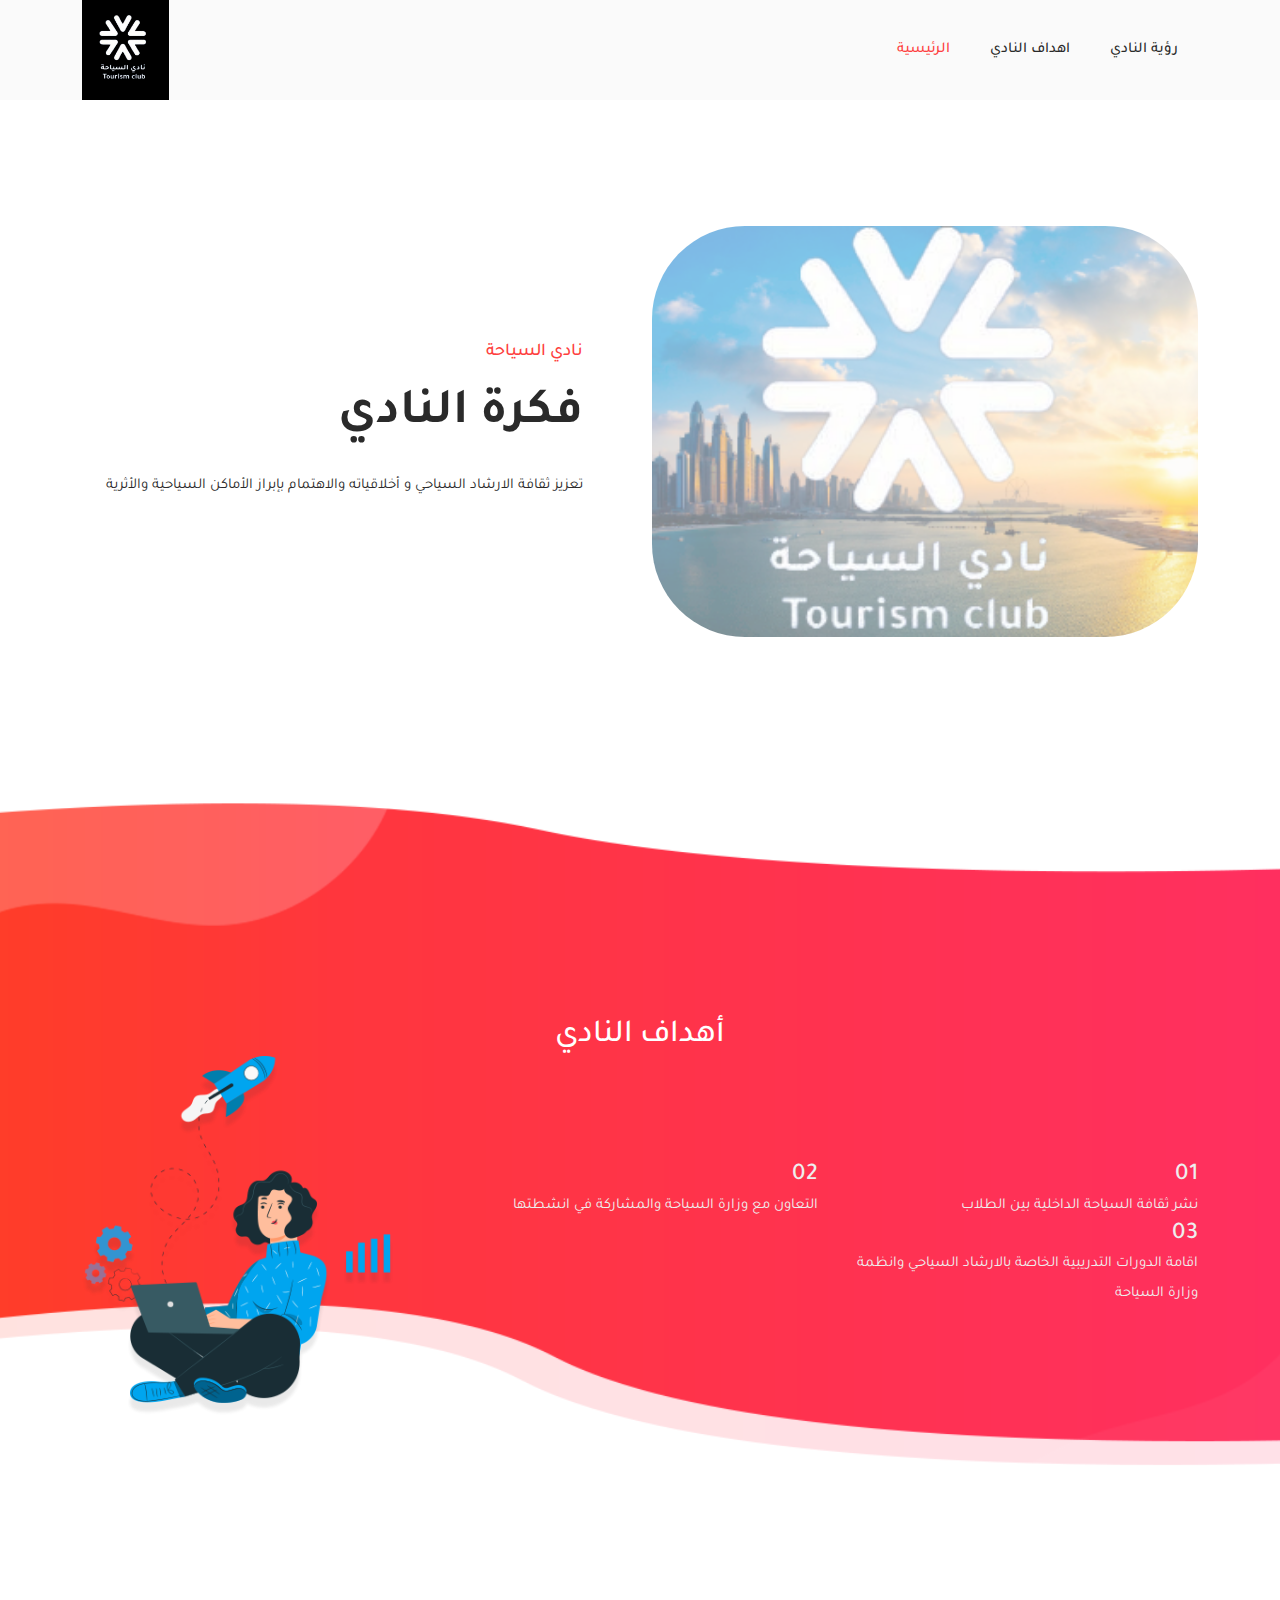
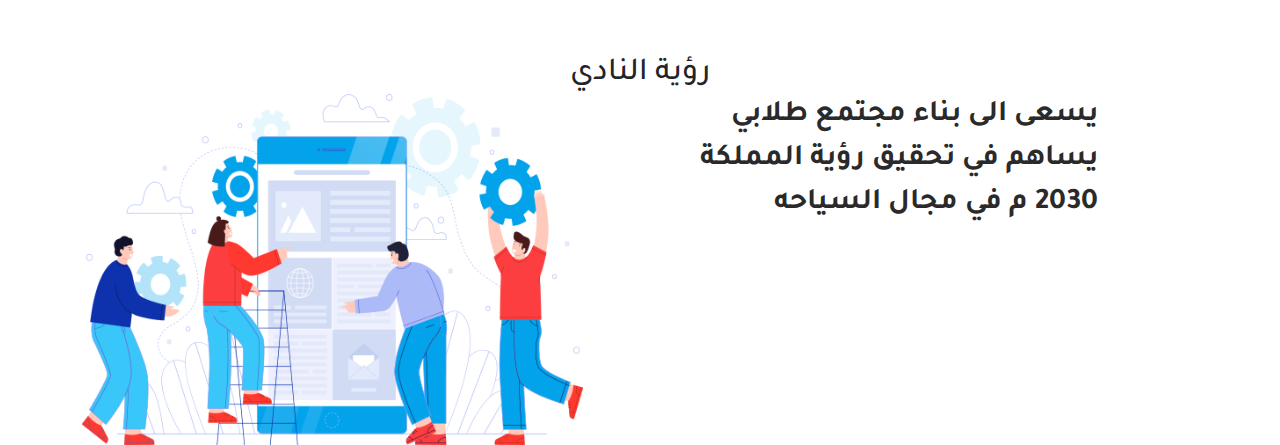
<file: Alsiyaha/index.html>
<!DOCTYPE html>
<html lang="en">

  <head>

    <meta charset="UTF-8">
    <meta name="viewport" content="width=device-width, initial-scale=1, shrink-to-fit=no">
    <link href="https://fonts.googleapis.com/css2?family=Poppins:wght@100;200;300;400;500;600;700;800;900&display=swap" rel="stylesheet">
    <link rel="preconnect" href="https://fonts.googleapis.com">
    <link rel="preconnect" href="https://fonts.gstatic.com" crossorigin>
    <link href="https://fonts.googleapis.com/css2?family=Tajawal:wght@200;300;400;500;700&display=swap" rel="stylesheet">
    <title>نادي السياحة</title>
    <link href="assets/bootstrap/css/bootstrap.min.css" rel="stylesheet">
    <link rel="stylesheet" href="assets/css/style.css">
  </head>

<body>

  <header class="header-area header-sticky">
    <div class="container">
      <div class="row">
        <div class="col-12">
          <nav class="main-nav">
            <a href="index.html" style="background: black;" class="logo">
              <!-- <h4>نادي السياحة  </h4>  -->
              <span><img style="width: 87px;" src="./assets/images/logo1.png" alt=""></span>
            </a>
            
            <ul class="nav">
              <li class="scroll-to-section"><a href="C:\Users\asus\Desktop\project\TabukUniversityClubs.html" class="active">الرئيسية</a></li>
              <li class="scroll-to-section"><a href="#gols">اهداف النادي</a></li>
              <li class="scroll-to-section"><a href="#vison">رؤية النادي</a></li> 
             
            </ul>        
            
          </nav>
        </div>
      </div>
    </div>
  </header>
  
  <div class="main-banner  " id="top" >
    <div class="container">
      <div class="row">
        <div class="col-lg-12">
          <div class="row">
            <div class="col-lg-6 align-self-center">
              <div class="left-content header-text ">
                <h6> نادي السياحة</h6>
                <h2>فكرة النادي</h2>
                <p>تعزيز ثقافة الارشاد السياحي و أخلاقياته والاهتمام بإبراز الأماكن السياحية والأثرية</p>
               
              </div>
            </div>
            <div class="col-lg-6">
              <div class="right-image">
                <img src="assets/images/logo5.png" style="border-radius: 93px; opacity: 0.5;" alt="logo">
              </div>
            </div>
          </div>
        </div>
      </div>
    </div>
  </div>

  <div id="about gols" class="gols section"> 
    <div class="container"> 
      <h2 id="gols" style="text-align: center; color: #fff;">أهداف النادي</h2>
      <div class="row">
        <div class="col-lg-4">
          <div class="left-image  ">
            <img src="assets/images/about-left-image.png" alt="">
          </div>
        </div>
        <div class="col-lg-8 align-self-center">
          <div class="golso">
            <div class="row" dir="rtl">
              <div class="col-lg-6">
                <div class="item  ">
                  
                  <div class="right-text">
                    <h4>01</h4>
                    <p>نشر ثقافة السياحة الداخلية بين الطلاب</p>
                  </div>
                </div>
              </div>
              <div class="col-lg-6">
                <div class="item ">
                  
                  <div class="right-text">
                    <h4>02</h4>
                    <p>التعاون مع وزارة السياحة والمشاركة في انشطتها</p>
                  </div>
                </div>
              </div>
              <div class="col-lg-6">
                <div class="item ">
                  <div class="right-text">
                    <h4>03</h4>
                    <p>اقامة الدورات التدريبية الخاصة بالارشاد السياحي وانظمة وزارة السياحة</p>
                  </div>
                </div>
              </div>
            </div>
          </div>
        </div>
      </div>
    </div>
  </div>

  <div id="vison" class="our-vison section">
    <div class="container"> 
      <h2 style="text-align: center;">رؤية النادي</h2>
      <div class="row">
        <div class="col-lg-6 align-self-center   Left">
          <div class="left-image">
            <img src="assets/images/services-left-image.png" alt="">
          </div>
        </div>
        <div class="col-lg-6  Right">
          <div class="section-heading">
            <h2>يسعى الى بناء مجتمع طلابي يساهم في تحقيق رؤية المملكة 2030 م في مجال السياحه</h2>
          </div>
        </div>
      </div>
    </div>
  </div>
</body>
</html>
</file>
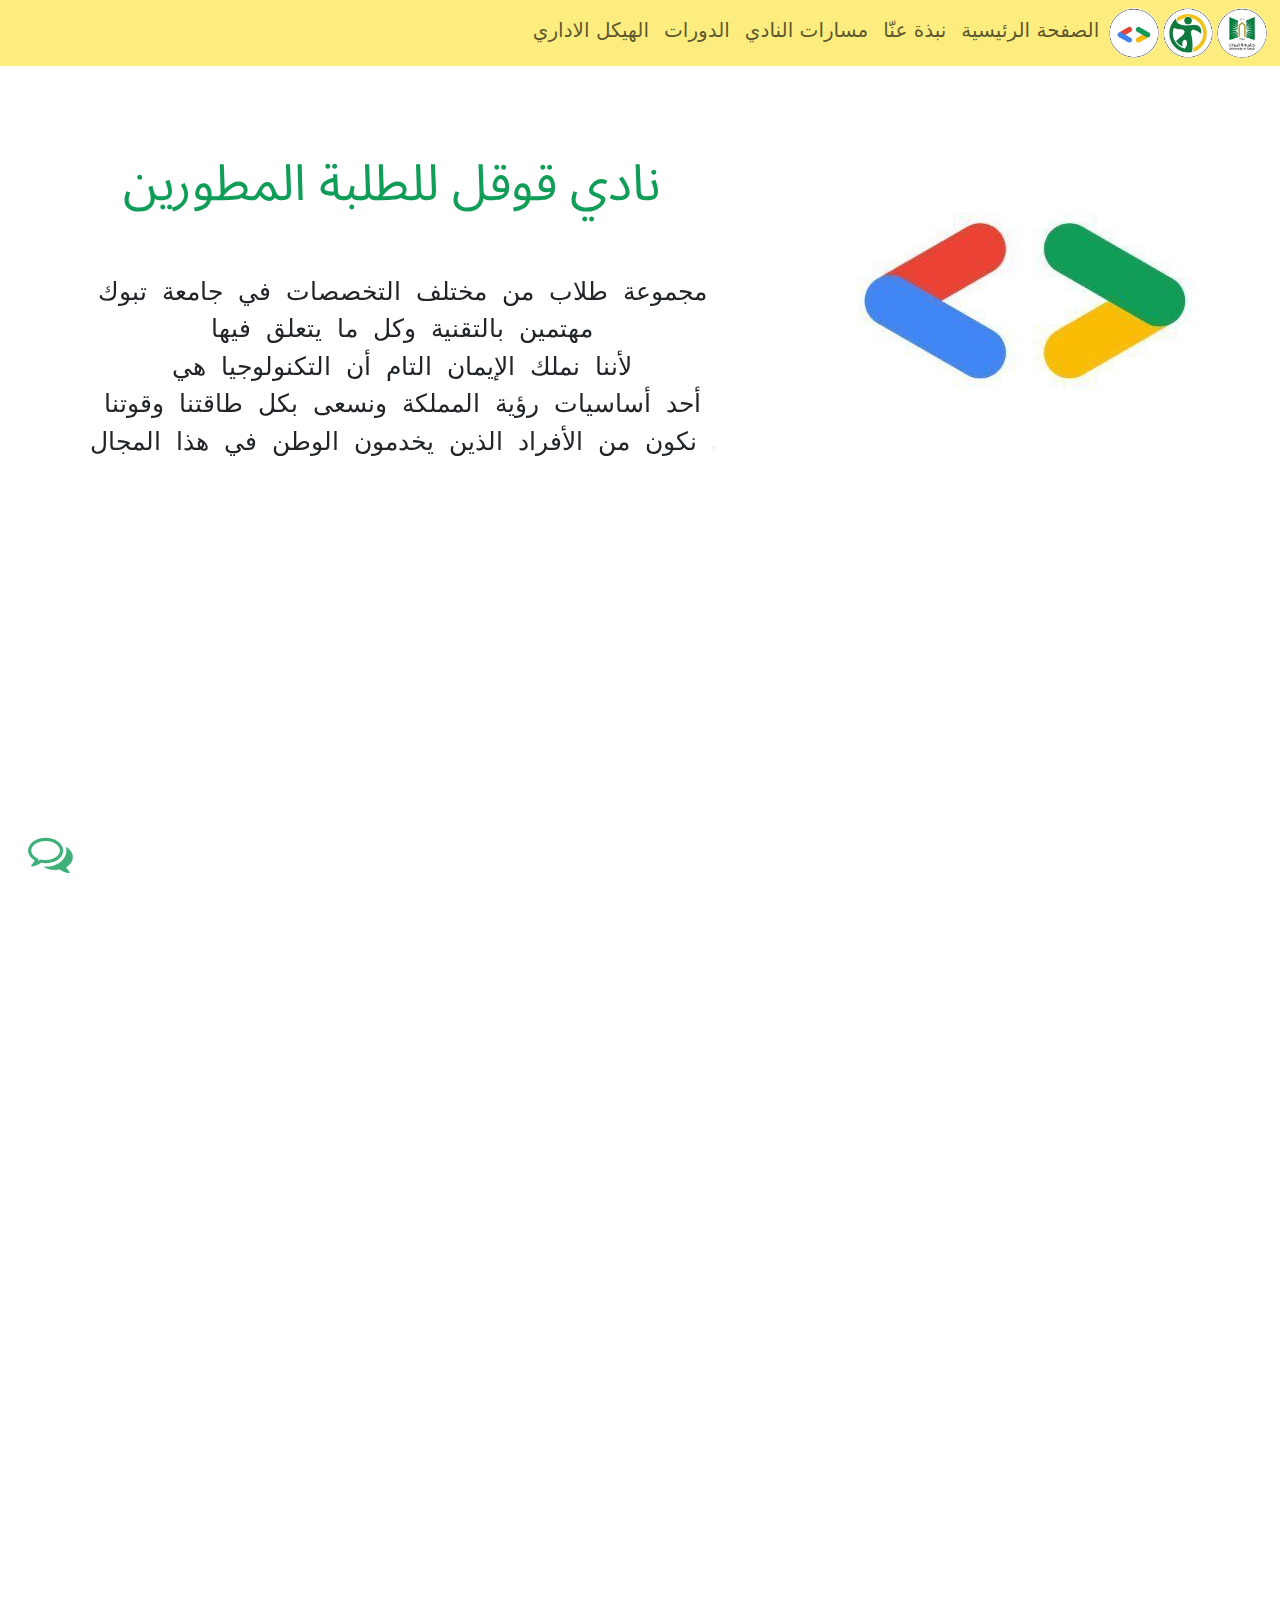
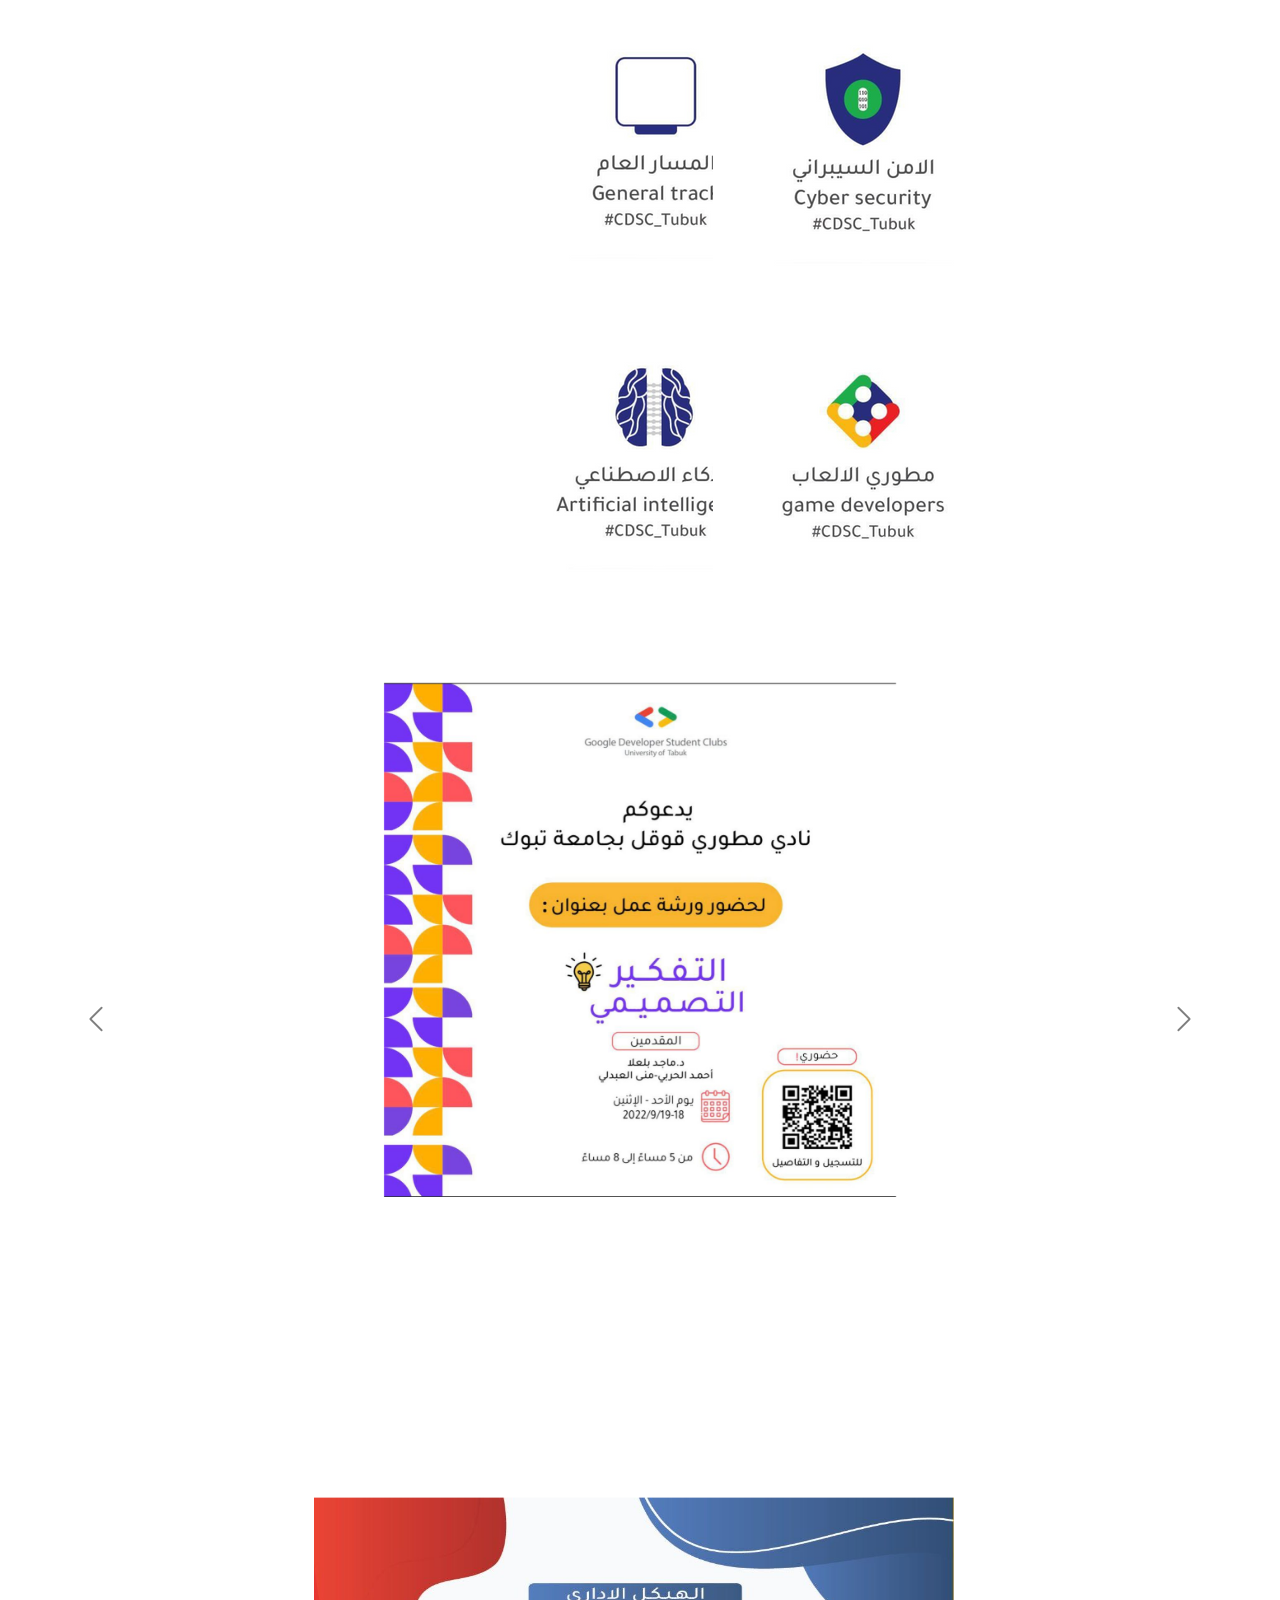
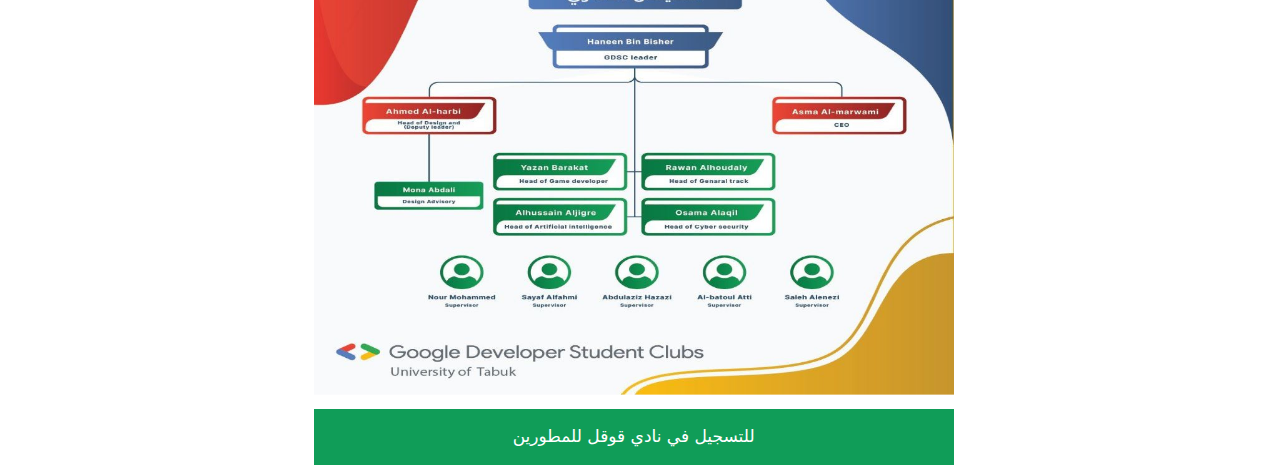
<file: GDSC.html>
<!DOCTYPE html>
  <html lang="ar">
<head>
<title>GDSC Club</title>
    <meta charset="utf-8">
    <link rel="stylesheet" href="https://unpkg.com/aos@next/dist/aos.css" />
    <link rel="stylesheet" href="c2.css">
    <link rel="stylesheet" href="https://www.w3schools.com/w3css/4/w3.css">
    <link rel="stylesheet" href="https://cdnjs.cloudflare.com/ajax/libs/font-awesome/4.7.0/css/font-awesome.min.css">
    <link href="https://cdn.jsdelivr.net/npm/bootstrap@5.2.1/dist/css/bootstrap.min.css" rel="stylesheet">
    <link rel="stylesheet" type="text/css" href="https://fonts.googleapis.com/css?family=Noto Sans Arabic"/>
    <script src="https://cdn.jsdelivr.net/npm/bootstrap@5.2.1/dist/js/bootstrap.bundle.min.js"></script>
</head>
<body> 
<nav class="navbar navbar-expand-sm fixed-top">
    <div class="container-fluid justify-content-end">
      <ul class="navbar-nav">
        <li class="nav-item">
          <a class="nav-link" href="#section6">الهيكل الاداري</a>
        </li>
        <li class="nav-item">
          <a class="nav-link" href="#section4">الدورات</a>
        </li>
        <li class="nav-item">
          <a class="nav-link" href="#section5">مسارات النادي</a>
        </li>
        <li class="nav-item">
          <a class="nav-link" href="#section1">نبذة عنّا</a>
        </li>
        <li class="nav-item">
          <a class="nav-link" href="TabukUniversityClubs.html">الصفحة الرئيسية</a>
        </li>
        <li><a href="https://twitter.com/Gdsctabuk?s=20&t=Td_6NhMZPcwWNQx_BdmT3w" target="_blank"><img src="image/icon1.jpeg" alt="Logo" style="width:50px;" class="rounded-pill"></a></li>
        <li><a href="https://twitter.com/dsa_ut?s=20&t=Td_6NhMZPcwWNQx_BdmT3w" target="_blank"><img src="image/a1.jpeg" alt="Logo" style="width:50px;" class="rounded-pill"></a></li>
        <li><a href="https://twitter.com/U_Tabuk?s=20&t=Td_6NhMZPcwWNQx_BdmT3w" target="_blank"><img src="image/uni2.jpeg" alt="Logo" style="width:50px;" class="rounded-pill"></a></li>
      </ul>
    </div>
  </nav>
<div class="cdsc">
  <video autoplay muted>
    <source src="image/newvid.mp4" type="video/mp4"></video>
  <div class="cdsc1">
</div>
<div class="cdsc2">
    <h1 class="cdsc3">نادي قوقل للطلبة المطورين</h1>
    <pre class="cdsc4">
      مجموعة طلاب من مختلف التخصصات في جامعة تبوك
      مهتمين بالتقنية وكل ما يتعلق فيها
      لأننا نملك الإيمان التام أن التكنولوجيا هي
      أحد أساسيات رؤية المملكة ونسعى بكل طاقتنا وقوتنا
      أن نكون من الأفراد الذين يخدمون الوطن في هذا المجال
    </pre>
</div>
</div>
<div class="container">
  <div id="section1">
    <div class="container1 w3-card" data-aos="zoom-in" id="h"><img src="image/te2.png">
      <div class="overlay">
        <div class="text">
          هدفنا خلق بيئة تقنية حماسية ومتمكنة تضمن
            للطلاب صقل مهاراتهم والارتقاء بها إلى مستويات رفيعة
            تساعدهم في تكوين شبكة علاقاتهم وتجعل رحلتهم التعليمية
            رحلة غنية بالمعرفة والتطوير وتبادل المعلومات والخبرات
        </div>
      </div>
    </div>
    <div class="container1 w3-card" data-aos="zoom-in"  id="ro"><img src="image/te1.png">
      <div class="overlay">
        <div class="text">
         تطوير المهارات التقنية وتمكين أصحابها المميزين
          من الاستفادة منها بطريقة عملية، في بيئة مميزة ومحفزة
          ينتفع منها جميع الطلاب لتحقيق رؤيتنا العظيمة

        </div>
      </div>
    </div>
    <div class="container1 w3-card" data-aos="zoom-in" id="re"><img src="image/te3.png">
      <div class="overlay">
        <div class="text"> لأن "يد واحدة لا تصفق" إحدى أساسيات رؤيتنا
        بناء شبكة من العلاقات والشراكات
         الناجحة مع جامعات المملكة لتأسيس مجتمع متمكن
        ورائد في مجال التقنية من خلال العمل في بيئة رقمية متمكنة وفعالة
       </div>
      </div>
    </div>
  </div>

  <div id="section2" class="sec2" data-aos="fade-up">
    <table class="w3-card-4 ">
      <tr>
      <td>الإلهام</td>
      <td>الابتكار</td>
      <td rowspan="2" style="font-family: 'noto sans arabic'; font-size: 70px; color: #EC4235;">القيم</td>
      </tr>
      <tr>
      <td>التعاون</td>
      <td>التمكين</td> 
      </tr>
    </table>
  </div>
  
  <div class="sec5" id="section5">
    <div><button onclick="document.getElementById('id01').style.display='block'" data-aos="slide-left" class="w3-button"><img src="image/m4.png"></button>
      <div id="id01" class="w3-modal" onclick="this.style.display='none'">
        <div class="w3-modal-content w3-animate-zoom ">
          <header> 
            <h2 style="padding:3%; color:  rgb(214, 186, 0);">نبذة عن المسار</h2>
          </header>
          <div class="w3-container">
            <p>مسار يهتم بزيادة خبرة الطلبة في المجال التقني وتنمية مهاراتهم للاستفادة منها بطرق علمية بشتى مصادر التعلم المختلفة</p>
            <h3 style="padding:3%; color: rgb(0, 0, 137)">أهداف واهتمام المسار العام</h3>
            <ul dir='rtl'>
              <li>تقوية المهارات التقنية لدى الطلاب</li>
              <li>اقامة ورش عمل ودورات تدريبية</li>
              <li>وضع وتنفيذ خطط تقوية بناء على استبيانات واقتراحات الأعضاء</li>
              <li>التعاون مع بقية المسارات والنوادي لعقد معسكرات تدريبية محلية وعالمية</li>
            </ul>
          </div>
        </div>
</div>
</div>


<div>
<button onclick="document.getElementById('id02').style.display='block'" data-aos="slide-right" class="w3-button "><img src="image/m3.png"></button>
      <div id="id02" class="w3-modal" onclick="this.style.display='none'">
        <div class="w3-modal-content w3-animate-zoom">
          <header> 
            <h2 style="padding:3%; color:  #109D58;">نبذة عن المسار</h2>
          </header>
          <div class="w3-container">
            <p> مسار يقدم المهارات والمعلومات اللازمة في
               مجال أمن المعلومات والتهديدات السيبرانية والتشفير
               والاختراقات وحوكمة أمن المعلومات والنماذج الأمنية
               في تقنية المعلومات وأمن الشبكات وأيضًا
               التحليل الجنائي والجرائم المعلوماتية</p>
            <h3 style="padding:3%; color: rgb(0, 0, 137)">أهداف واهتمام الأمن السيبراني</h3>
            <ul dir='rtl'>
              <li>إقامة معسكرات تدريبية بمجالات الأمن السيبراني</li>
              <li>اقامة ورش عمل بمجالات الأمن السيبراني</li>
            </ul>
          </div>
        </div>
</div>
</div>
<div style="padding-top: 5%;">
<button onclick="document.getElementById('id03').style.display='block'" data-aos="slide-left" class="w3-button "><img src="image/m1.png"></button>
      <div id="id03" class="w3-modal" onclick="this.style.display='none'">
        <div class="w3-modal-content w3-animate-zoom">
          <header> 
            <h2 style="padding:3%; color: #109D58;">نبذة عن المسار</h2>
          </header>
          <div class="w3-container">
            <p>مسار يتم من خلاله تعليم
               أساسيات الذكاء الاصطناعي واستخدام التقنيات
               اللازمة لبناء أنظمة الذكاء الاصطناعي من خلال
               المعسكرات التدريبية وورش العمل والمسابقات</p>
               <h3 style="padding:3%; color: rgb(0, 0, 137)">أهداف واهتمام الذكاء الاصطناعي</h3>
            <ul dir='rtl'>
              <li>تقوية المهارات التقنية لدى الطلاب</li>
              <li>اقامة ورش عمل ودورات تدريبية</li>
              <li>وضع وتنفيذ خطط تقوية بناء على استبيانات واقتراحات الأعضاء</li>
              <li>التعاون مع بقية المسارات والنوادي لعقد معسكرات تدريبية محلية وعالمية</li>
            </ul>
          </div>
        </div>
</div>
</div>
<div style="padding-top: 5%;">
<button onclick="document.getElementById('id04').style.display='block'" data-aos="slide-right" class="w3-button "><img src="image/m2.png"></button>
      <div id="id04" class="w3-modal" onclick="this.style.display='none'">
        <div class="w3-modal-content w3-animate-zoom">
          <header> 
            
            <h2 style="padding:3%; color: rgb(214, 186, 0);">نبذة عن المسار</h2>
          </header>
          <div class="w3-container">
            <p>
              مسار يهتم بمجال صناعة الألعاب ويهدف إلى تطوير مهارات
               الطلبة وارشادهم في المجال وتمكين الطلبة المطورين بتسليط الضوء
               على مجال تطوير الألعاب من خلال تقوية المخرجات وإنتاح المشاريع
            </p>
            <h3 style="padding:3%; color: rgb(0, 0, 137)">أهداف واهتمام مطورين الألعاب</h3>
            <p>تعريف طلبة جامعة تبوك بمجال تطوير وصناعة الألعاب
               وتجهيز الطلاب لسوق العمل عن طريق انتاج العاب
               ذات مستوى متقدم وتقديم ورش عمل متنوعة وذات جودة عالية</p>
          </div>
        </div>
</div>
</div>
  

<div id="cy">
  <button onclick="document.getElementById('id05').style.display='block'" data-aos="zoom-in" class="w3-button "><img src="image/m5.png"></button>
        <div id="id05" class="w3-modal" onclick="this.style.display='none'">
          <div class="w3-modal-content w3-animate-zoom">
            <header>
              <h2 style="padding:3%; color: red;" >نبذة عن المسار</h2>
            </header>
            <div class="w3-container">
              <p>هي الوحدة المعنية بكتابة وإدارة وتصميم المحتوى الخاص بالنادي، ويتضمن ورش العمل والمعسكرات والتحديات وما إلى ذلك</p>
              <h3 style="padding:3%; color: rgb(0, 0, 137);">وحدة التصميم والمحتوى تتضمن أكثر من مسمى وهي</h3>
              <ul dir='rtl'>
                <li>كاتب</li>
                <li>مدقق نصوص</li>
                <li>مصمم</li>
                <li>باحث</li>
              </ul>
            </div>
          </div>
  </div>
  </div>
</div>
    </div>
 
  <div  id="section4">
      <div id="demo" class="carousel carousel-dark slide" data-bs-ride="carousel">
        <div class="carousel-inner">
          <div class="carousel-item active">
            <img src="image/pro (1).jpeg">
          </div>
          <div class="carousel-item">
            <img src="image/pic2.png">
          </div>
          <div class="carousel-item">
            <img src="image/pic3.png">
          </div>
        </div>  
        <button class="carousel-control-prev" type="button" data-bs-target="#demo" data-bs-slide="prev">
          <span class="carousel-control-prev-icon"></span>
        </button>
        <button class="carousel-control-next" type="button" data-bs-target="#demo" data-bs-slide="next">
          <span class="carousel-control-next-icon"></span>
        </button>              
      </div>
 </div>
  <div class="container2">
    <div class="bg-image" id="section6">
    </div>
    <div class="sec6" >
      <img src="image/google club.jpeg">
    </div>
  </div>
  <div><a href="http://bit.ly/UT_Studentactivity" target="_blank" id="link">للتسجيل في نادي قوقل للمطورين</a></div>
  
<button onclick="topFunction()" id="myBtn"><i class="fa fa-angle-double-up" style="font-size:36px"></i></button>



<script>
let mybutton = document.getElementById("myBtn");

window.onscroll = function() {scrollFunction()};

function scrollFunction() {
  if (document.body.scrollTop > 20 || document.documentElement.scrollTop > 20) {
    mybutton.style.display = "block";
  } else {
    mybutton.style.display = "none";
  }
}

function topFunction() {
  document.body.scrollTop = 0;
  document.documentElement.scrollTop = 0;
}
</script>

<script src="https://unpkg.com/aos@next/dist/aos.js"></script>
    <script>
      AOS.init({
        duration: 3000,
        once: true,
      });
    </script>


<button class="open-button" onclick="openForm()"><i class="fa fa-comments-o" style="font-size:45px"></i></button>

<div class="chat-popup" id="myForm" dir='rtl'>
  <form class="form-container">
    <h1 style="padding-bottom: 5%;">تواصل معنا</h1>
    <label for="email"><b>ادخل البريد الإلكتروني</b></label>
    <input type="email" id="email" name="email">
    </br> </br>
    <label for="title"><b>عنوان الرسالة:</b></label>
    </br>
    <input type="text" id="fname" name="fname"><br>
    </br>
    <label for="msg"><b>الرسالة</b></label>
    <textarea placeholder="نص الرسالة..." name="msg" required></textarea>

    <button type="submit" class="btn"><a href="mailto:shahad.ghamd@gmail.com"></a>ارسال</button>
    <button type="button" class="btn cancel" onclick="closeForm()">اغلاق</button>
  </form>
</div>

<script>
function openForm() {
  document.getElementById("myForm").style.display = "block";
}

function closeForm() {
  document.getElementById("myForm").style.display = "none";
}
</script>

</body>
</html>
</file>
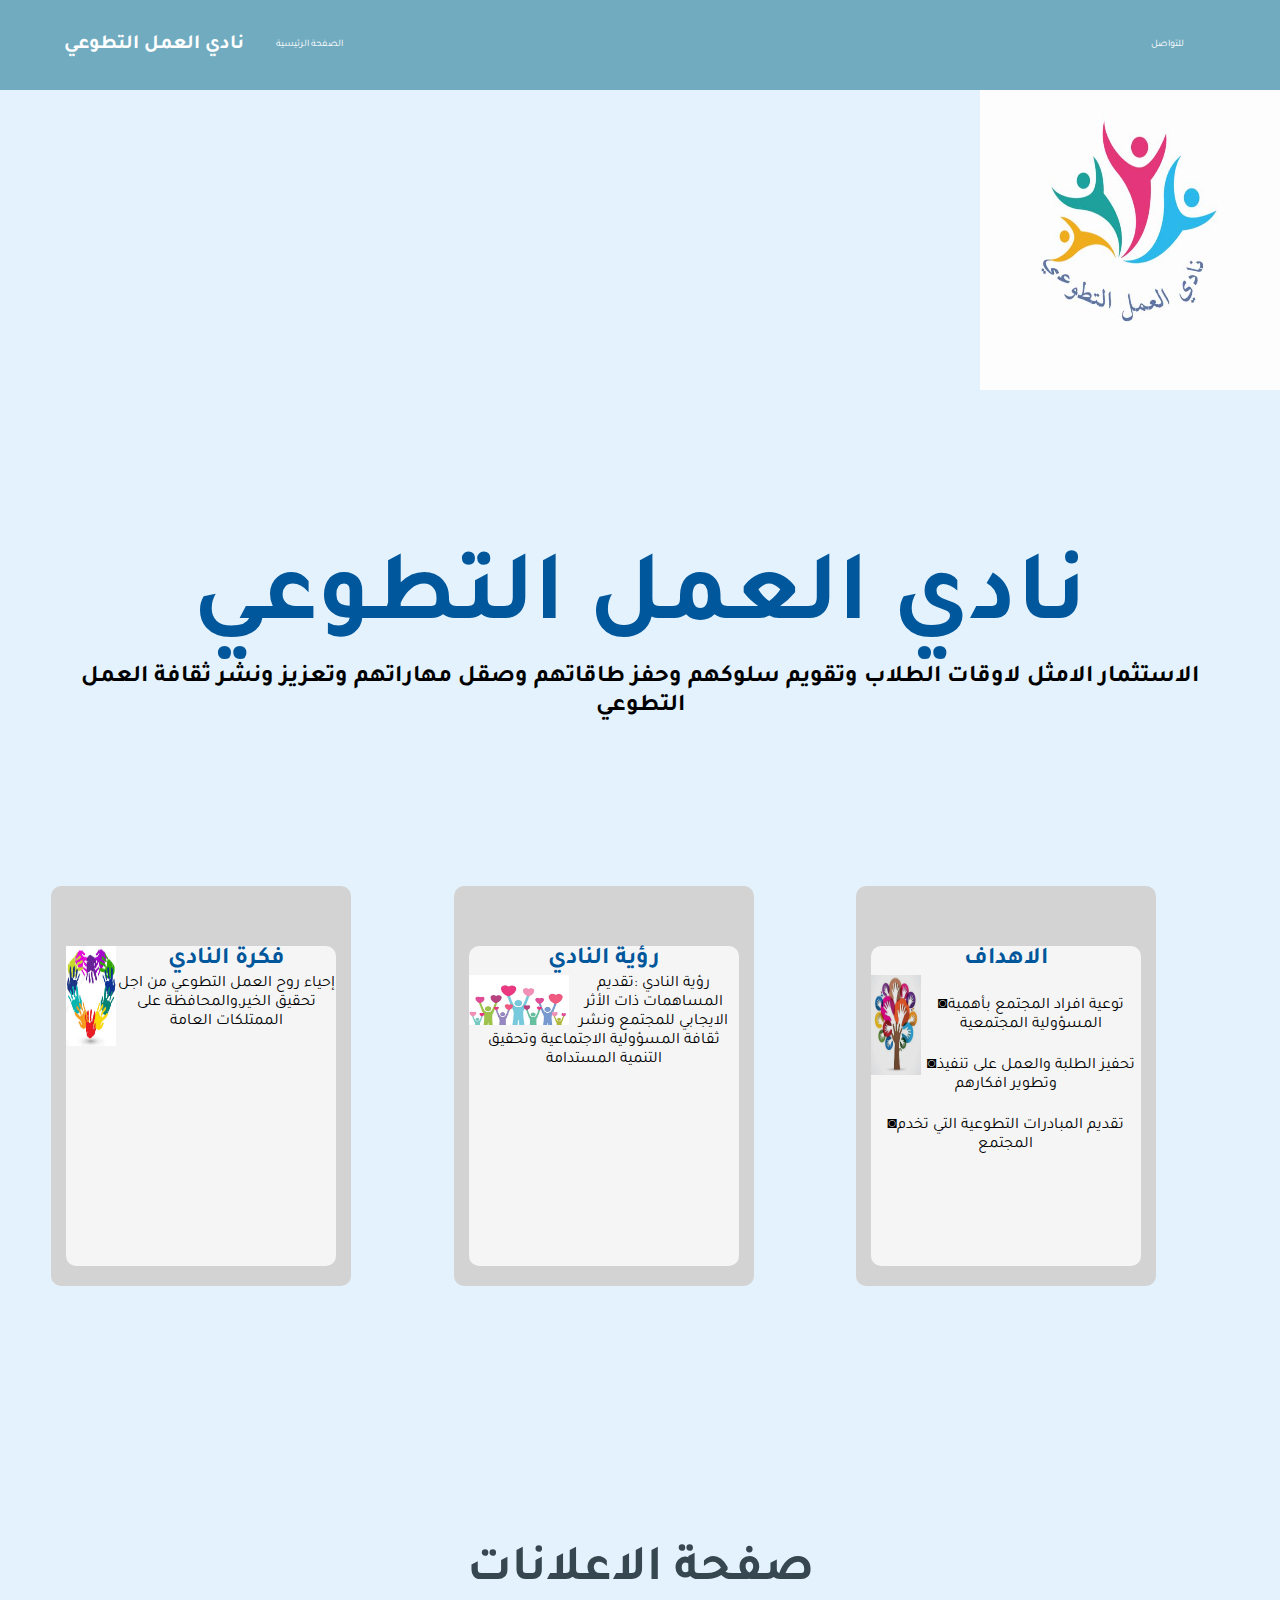
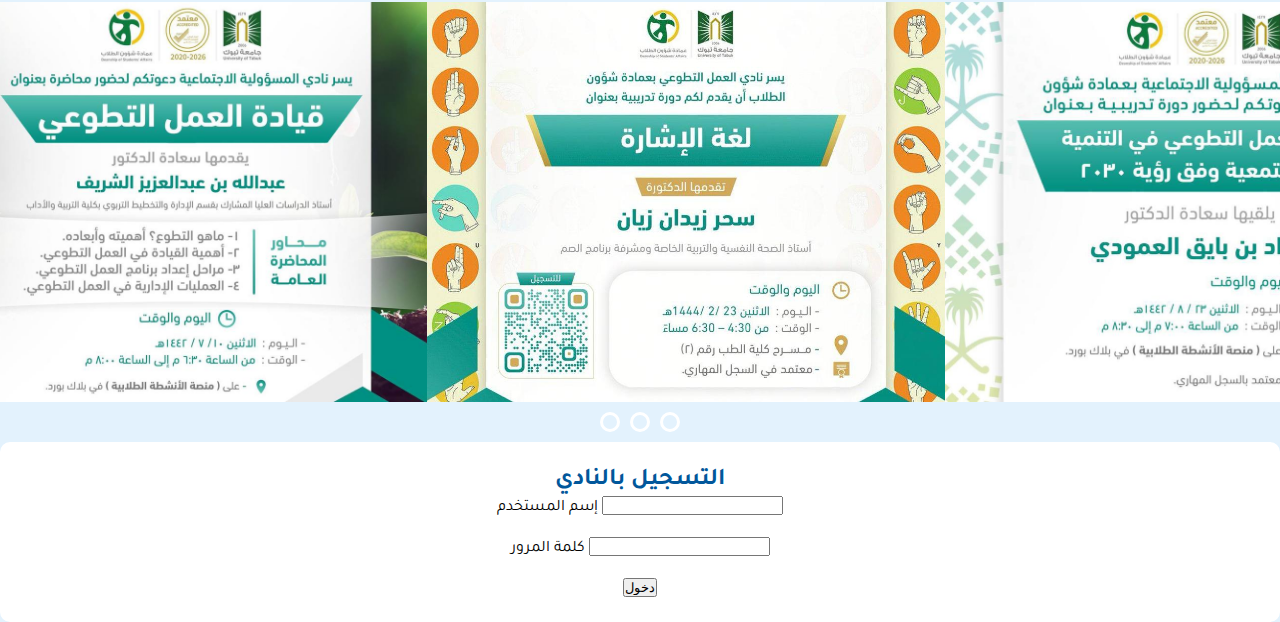
<file: ariam/work.html>
<html>
<head></head>
<style>
@import url('https://fonts.googleapis.com/css2?family=Tajawal:wght@500&display=swap');

*{
margin:0;
padding:0;
box-sizing:border-box;

}

body{
background-color:#e3f2fd;
font-family:"Tajawal";
 text-align: center;
}

.nav-contalner{
background: rgba(0,99,129,0.5);
color:white;
}
nav{
width:90%;
margin:0 auto;
max-width:1366px;
min-height:10vh;
display:flex;
justify-content:space-between;
align-items:center;
font-size:10px;
}
nav.arm{
font-weight:bold;
color:white;
flex:2;
}
nav ul{

list-style-type:none;
display:flex;
justify-content:space-between;
flex:1;

}
nav ul li a{
display:block;
padding:0 2rem;
color:white;
text-decoration:none;

}
nav ul li a:hover{color:blue;}

.hero-section{
height:60%;


}
.content{
width:90%;
margin:0 auto;
max-width:1366px;
display:flex;
justify-content:center;
flex-direction:column;
align-items:fles-start;
height:90%;


}
h1 span{ color:#01579b;}
h2{color:#01579b;}



.img2 {
  float: left;
}

.container {
    margin: 20% 4%;
    float: left;
    background-color: lightgray;
    width: 300px;
    height: 400px;
    border-radius: 10px;
	float:center;
}

.card {
    color: black;
    width: 90%;
    margin: 20% 5%;
    height: 80%;
    background-color: whitesmoke;
    border-radius: 10px;
display:block;
float:center;
}






img{
 float: right;

}




.slider{
position:relative;
width:100%;
overflow:hidden;

}
.images{
display:flex;
width:50%;

}
.images img{
height:400px;
width:100%;
transition:all 0.15s ease;

}
.images input{
display:none;
}
.dots{
display:flex;
justify-content:center;
margin:5px;
}
.dots label{
height:20px;
width:20px;
border-radius:50%;
border:solid #fff 3px;
cursor:pointer;
transition:all 0.15s ease;
margin:5px;
}
.dots label:hover{background:#fff;}
#img1:checked~.m1{margin-left:-10%;}
#img2:checked~.m2{margin-left:-30%;}
#img3:checked~.m3{margin-left:-60%;}

.cuont{background:white;
padding:25px;
border-radius:10px;



}


















</style>




<body>
<div class="contalner">
<div class="nav-contalner">
<nav>
<h4 class="arm" style="font-size:20px ">نادي العمل التطوعي</h4>
<ul>

<li><a href="C:\Users\asus\Desktop\project\TabukUniversityClubs.html">الصفحة الرئيسية</a></li>
<li><a href="https://www.ut.edu.sa/ar/Deanship/dar/Pages/default.aspx">للتواصل</a></li>
</ul>
</nav>

</div>
<img src="nad.jpeg" alt="wep" width="300" height="300">
<div class="hero-section">
<div class="content">
<h1 style="font-size:100px"><span>نادي العمل التطوعي</span>
<h2 style="color:black">الاستثمار الامثل لاوقات الطلاب وتقويم سلوكهم وحفز طاقاتهم وصقل مهاراتهم وتعزيز ونشر ثقافة العمل التطوعي</h2>
</div>
</div>

<div class="container" id="cor1" >
<div class="card"id="card1">
  <img class="img2" src="13a.jpeg" alt="web" width="50" height="100">
<h2>فكرة النادي </h2>
<p>إحياء روح العمل التطوعي من اجل تحقيق الخير,والمحافظة على الممتلكات العامة </p>


</div></div>

<div class="container"id="cor2">
<div class="card"id="card2">
<h2>رؤية النادي</h2>
<img class="img2" src="12s.jpeg" alt="pn" width="100" height="50"><p>رؤية النادي :تقديم المساهمات  ذات الأثر الايجابي للمجتمع ونشر ثقافة المسؤولية الاجتماعية وتحقيق التنمية المستدامة</p>

</div></div>


<div class="container" id="cor3">
<div class="card"id="card3">
<h2>الاهداف</h2>
<img class="img2" src="12f.jpeg" alt="pn" width="50"height="100"><br>
<p>&#9689توعية افراد المجتمع بأهمية المسؤولية المجتمعية<br><br>
&#9689تحفيز الطلبة والعمل على تنفيذ وتطوير افكارهم <br><br>
&#9689تقديم المبادرات التطوعية التي تخدم المجتمع<br><br></p>

</div></div>
<section>
<div class="codtion">


<div class="slider">
<h2 style="font-size:50px;color:#37474f">صفحة الاعلانات</h2>
<div class="images">

<input type="radio" name="slide" id="img1" checked>
<input type="radio" name="slide" id="img2">
<input type="radio" name="slide" id="img3">

<img src="12dora.jpeg" class="m1"alt=""/>


<img src="13dora.jpeg" class ="m2"alt=""/>
<img src="14dora.jpeg" class ="m3"alt=""/>

</div>
<div class="dots">


<label for="img1"></label>
<label for="img2"></label>
<label for="img3"></label>

</div>

</div>
</div>
</section>
<section class="cuont">
<h2>التسجيل بالنادي</h2>
<form>
 <label for="username">إسم المستخدم</label>
  <input type="text" id="username" name="username">
 <br><br>
  <label for="password">كلمة المرور</label>
  <input type="password" id="password" name="password">
   <br><br>
   <input type="submit" value="دخول">
        </form>
</section>
</div>








</body>




































</html>
</file>
<file: Alsiyaha/assets/css/style.css>
html, body, div, span,h1, h2, h3, h4, h5, h6, p,  a,  ul, li,
header, nav, section {
  margin: 0;
  padding: 0;
  border: 0;
  outline: 0;
  text-align: right;
}


ul, li {
  padding: 0;
  margin: 0;
  list-style: none;
}

header, nav, section{
  display: block;
}


html, body {
 
  font-family: 'Tajawal', sans-serif;
  font-weight: 400;
  background-color: #fff;
  -ms-text-size-adjust: 100%;
  -webkit-font-smoothing: antialiased;
  -moz-osx-font-smoothing: grayscale;
}

a {
  text-decoration: none !important;
}

h1, h2, h3, h4, h5, h6 {
  margin-top: 0px;
  margin-bottom: 0px;
}

ul {
  margin-bottom: 0px;
}

p {
  font-size: 15px;
  line-height: 30px;
  color: #2a2a2a;
}
.golso p, h4{
  color: #eee;
}


img {
  width: 100%;
  overflow: hidden;
}


html,
body {
  background: #fff;
  font-family: 'Tajawal', sans-serif;
}




.page-section {
  margin-top: 120px;
}

.section-heading h2 {
  font-size: 30px;
  text-transform: capitalize;
  color: #2a2a2a;
  font-weight: 700;
  letter-spacing: 0.25px;
  position: relative;
  z-index: 2;
  line-height: 44px;
}




.background-header {
  background-color: #fff!important;
  height: 80px!important;
  position: fixed!important;
  top: 0px;
  left: 0px;
  right: 0px;
  box-shadow: 0px 0px 10px rgba(0,0,0,0.15)!important;
}

.background-header .logo,
.background-header .main-nav .nav li a {
  color: #1e1e1e!important;
}



.header-area {
  background-color: #fafafa;
  position: absolute;
  top: 0px;
  left: 0px;
  right: 0px;
  z-index: 100;
  height: 100px;
  
}

.header-area .main-nav {
  min-height: 80px;
  background: transparent;
}

.header-area .main-nav .logo {
  line-height: 100px;
  color: #fff;
  font-size: 24px;
  font-weight: 700;
  text-transform: uppercase;
  letter-spacing: 2px;
  float: left;
 
}

.header-area .main-nav .logo h4 {
    font-size: 24px;
    font-weight: 700;
    text-transform: uppercase;
    color: #03a4ed;
    line-height: 100px;
    float: left;
   
}



.background-header .main-nav .nav {
  margin-top: 20px !important;
}

.header-area .main-nav .nav {
  float: right;
  margin-top: 30px;
  margin-right: 0px;
  background-color: transparent;
 
  position: relative;
  z-index: 999;
}

.header-area .main-nav .nav li {
  padding-left: 20px;
  padding-right: 20px;
}



.header-area .main-nav .nav li a {
  display: block;
  font-weight: 500;
  font-size: 15px;
  color: #2a2a2a;
  text-transform: capitalize;
 
  height: 40px;
  line-height: 40px;
  border: transparent;
  letter-spacing: 1px;
}

.header-area .main-nav .nav li a {
  color: #2a2a2a;
}


.header-area .main-nav .nav li.submenu {
  position: relative;
  padding-right: 30px;
}


.header-area .main-nav .nav li.submenu ul {
  position: absolute;
  width: 200px;
  box-shadow: 0 2px 28px 0 rgba(0, 0, 0, 0.06);
  overflow: hidden;
  top: 50px;
  opacity: 0;
  transform: translateY(+2em);
  visibility: hidden;
  z-index: -1;
  
}

.header-area .main-nav .nav li.submenu ul li {
  margin-left: 0px;
  padding-left: 0px;
  padding-right: 0px;
}

.header-area .main-nav .nav li.submenu ul li a {
  opacity: 1;
  display: block;
  background: #f7f7f7;
  color: #2a2a2a!important;
  padding-left: 20px;
  height: 40px;
  line-height: 40px;
  
  position: relative;
  font-size: 13px;
  font-weight: 400;
  border-bottom: 1px solid #eee;
}




.header-area.header-sticky {
  min-height: 80px;
}

.header-area .nav {
  margin-top: 30px;
}

.header-area.header-sticky .nav li a.active {
  color: #fe3f40;
}






.main-banner {
  background-repeat: no-repeat;
  background-position: center center;
  background-size: cover;
  padding: 226px 0px 120px 0px;
  position: relative;
  overflow: hidden;
}


.main-banner .left-content {
  margin-right: 45px;
}

.main-banner .left-content h6 {
  text-transform: uppercase;
  font-size: 18px;
  color: #fe3f40;
  margin-bottom: 15px;
}

.main-banner .left-content h2 {
  font-size: 50px;
  font-weight: 700;
  color: #2a2a2a;
  line-height: 72px;
}

.main-banner .left-content h2 em {
  color: #03a4ed;
  font-style: normal;
}

.main-banner .left-content h2 span {
  color: #fe3f40;
}

.main-banner .left-content p {
  margin: 20px 0px;
}







#gols {
  margin-top: 120px;
}

.gols {
  background-image: url(../images/about-bg.png);
  background-repeat: no-repeat;
  background-position: center center;
  background-size: cover;
  padding: 140px 0px 120px 0px;
}

.gols .left-image {
  margin-right: 45px;
}

.gols .vison .item {
  margin-bottom: 30px;
}

.gols .vison .item .icon {
  float: left;
  margin-right: 25px;
}

.gols .vison .item .icon img {
  max-width: 70px;
}

.gols .vison .item h4 {
  color: #fff;
  font-size: 20px;
  font-weight: 700;
  margin-bottom: 12px;
}

.gols .vison .item p {
  color: #fff;
}

.our-vison {
  margin-top: 0px;
  padding-top: 120px;
}

.our-vison .left-image {
  margin-right: 45px;
}

.our-vison .section-heading h2 {
  margin-right: 100px;
}

.our-vison .section-heading p {
  margin-top: 30px;
  margin-bottom: 60px;
}

.our-vison .progress-skill-bar {
  margin-bottom: 30px;
  position: relative;
  width: 100%;
}

.our-vison .progress-skill-bar span {
  position: absolute;
  top: 0;
  font-size: 18px;
  font-weight: 600;
  color: #03a4ed;
}

.our-vison .first-bar span {
  left: 69%;
}

.our-vison .second-bar span {
  left: 81%;
}

.our-vison .third-bar span {
  left: 88%;
}
</file>
<file: c2.css>
* {box-sizing: border-box;}

nav{
background-color:rgb(253, 236, 126);
font-size: 20px;
}

li a {
  padding: 2px ;
}

h1, h2, h3{
  text-align: center;
}

p{
  text-align: center;
  font-size: 20px;
}

 .sec{
    padding:100px 20px;  
 }

.cdsc{
    display: grid;
    grid-template-columns: 60% 40%;
    grid-template-rows: 600px;
  }
  
.cdsc video{
  position: absolute;
  top: 0;
  left: 0;
  object-fit: cover;
  width: 100%;
  height: 100%;
  pointer-events: none;
} 
  .cdsc1{
    grid-column: 2/3;
    background-image: url(image/c10.jpeg);
    background-repeat: no-repeat;
    background-position: center;
    position: relative;
  }
.cdsc2{
  grid-row: 1/2;
  grid-column: 1/2;
  text-align: center;
  margin-top: 5%;
 
  }

  h1.cdsc3{
    font-family: 'noto sans arabic';
    color: #109D58;
    font-size: 50px;
    font-weight: 400;
    position: relative;
    padding-top: 15%;
    padding-bottom: 7%;
    margin-left: 2%;
      }

  pre.cdsc4{ 
        font-size: 25px;
        position: relative;
        margin-right: 7%;
       }
    

ul, li{
  text-align: right;
}

.container{
    display: grid;
    grid-template-rows: 300px 250px 300px 500px;
}

#section1{
  display: grid;
  grid-template-columns: 30% 30% 30%;
  justify-content: space-evenly;
  gap: 10px;
  margin-top: 10%;
  padding-top: 7%;
  
  }
  #section1 img{
    width: 100%;
  }
.container1 {
  position: relative;
  width: 100%;
}

.container1:hover .overlay {
  height: 100%;
}

.overlay {
  position: absolute;
  bottom: 0;
  left: 0;
  right: 0;
  height: 0;
  overflow: hidden;
  width: 100%;
  transition: .5s ease;
}

#re .overlay{
  background-color: #109D58;
}

#ro .overlay{
  background-color: #EC4235;
}

#h .overlay{
  background-color: #4086F5;
}


.text {
  color: white;
  font-size: 20px;
  position: absolute;
  top: 50%;
  left: 50%;
  transform: translate(-50%, -50%);
  text-align: center;
}


#section2{
  margin-top: 25%;
}

.sec2{ 
  display: grid;
  padding-right:85%;
   grid-template-columns: 20%;
  justify-content: space-evenly;
  margin-top: 10%;
}

table{
  margin-top: 50%;
  background-color:rgb(253, 236, 126);
  margin-right: 150px;
}

th,td {
  font-size: 40px;
  text-align: center;
  color: rgb(0, 0, 0);
  padding:15px;
  padding-left: 130px;
  padding-right: 150px;
}

.sec5{ 
  display: grid;
  grid-template-columns: 25% 25% 25%;
  grid-template-rows: 300px 300px;
  justify-content: space-evenly;
  gap: 7%;
  margin-top: 25%;
  padding-top: 7%;
  justify-content: center;
  align-items: center;
}


#cy{
  grid-area: 1/2/3/3;
  margin-top: 25%;
}

#section4{
  display: grid;
  grid-template-rows: 750px;
  padding-top: 3%;
  margin-top: 20%;
  background-image: url('image/bck.png');
  background-attachment: fixed;
  background-position: center;
  background-repeat: no-repeat;
  background-size: cover;
}

.carousel-inner img{
  margin-top: 3%;
  width: 40%;
  margin-left: 30%; 
}


.bg-image{
  background-image: url("image/google\ club.jpeg");
  filter: blur(8px);
  -webkit-filter: blur(8px);
  width: 100%; 
  height: 100%;
  background-attachment: fixed;
  background-position: center;
  background-repeat: no-repeat;
  background-size: cover;
}
.sec6 img{
  width: 50%;
  position: absolute;
  margin-left: 27%; 
  margin-top: 2%;
  transform: translate(-5%, -105%);
  }
  
  #link{
    width: 50%;
    margin-left: 24.5%;
    margin-bottom: 10px;
    background-color: #109D58;
    color: white;
    padding: 15px 25px;
    text-align: center;
    text-decoration: none;
    display: inline-block;
    font-size: 17px;
  }
  
  #link:hover{
    background-color: #1abd6edf;
  }
  

#myBtn {
  display: none;
  position: fixed;
  bottom: 20px;
  right: 30px;
  z-index: 99;
  border: none;
  background-color: red;
  color: white;
  padding: 15px;
  border-radius: 4px;
}

#myBtn:hover {
  background-color: #555;
}

.form-container {
  max-width: 300px;
  padding: 10px;
  background-color: white;
}


.form-container textarea {
  width: 100%;
  padding: 15px;
  margin: 5px 0 22px 0;
  border: none;
  background: #f1f1f1;
  resize: none;
  min-height: 200px;
}


.form-container textarea:focus {
  background-color: #ddd;
  outline: none;
}



.form-container .btn {
  background-color: #04AA6D;
  color: white;
  padding: 16px 20px;
  border: none;
  cursor: pointer;
  width: 100%;
  margin-bottom:10px;
  opacity: 0.8;
}


.form-container .cancel {
  background-color: red;
}


.form-container .btn:hover, .open-button:hover {
  opacity: 1;
}


.container2{
  display: grid;
  grid-template-rows:600px 15px;

}

.open-button {
  background-color: rgba(255, 255, 255, 0);
  color:  #109D58;
  border: none;
  cursor: pointer;
  opacity: 0.8;
  position: fixed;
  bottom: 23px;
  width: 100px;
}


.chat-popup {
  display: none;
  position: fixed;
  bottom: 0;
  border: 3px solid #f1f1f1;
  z-index: 9;
}
</file>
